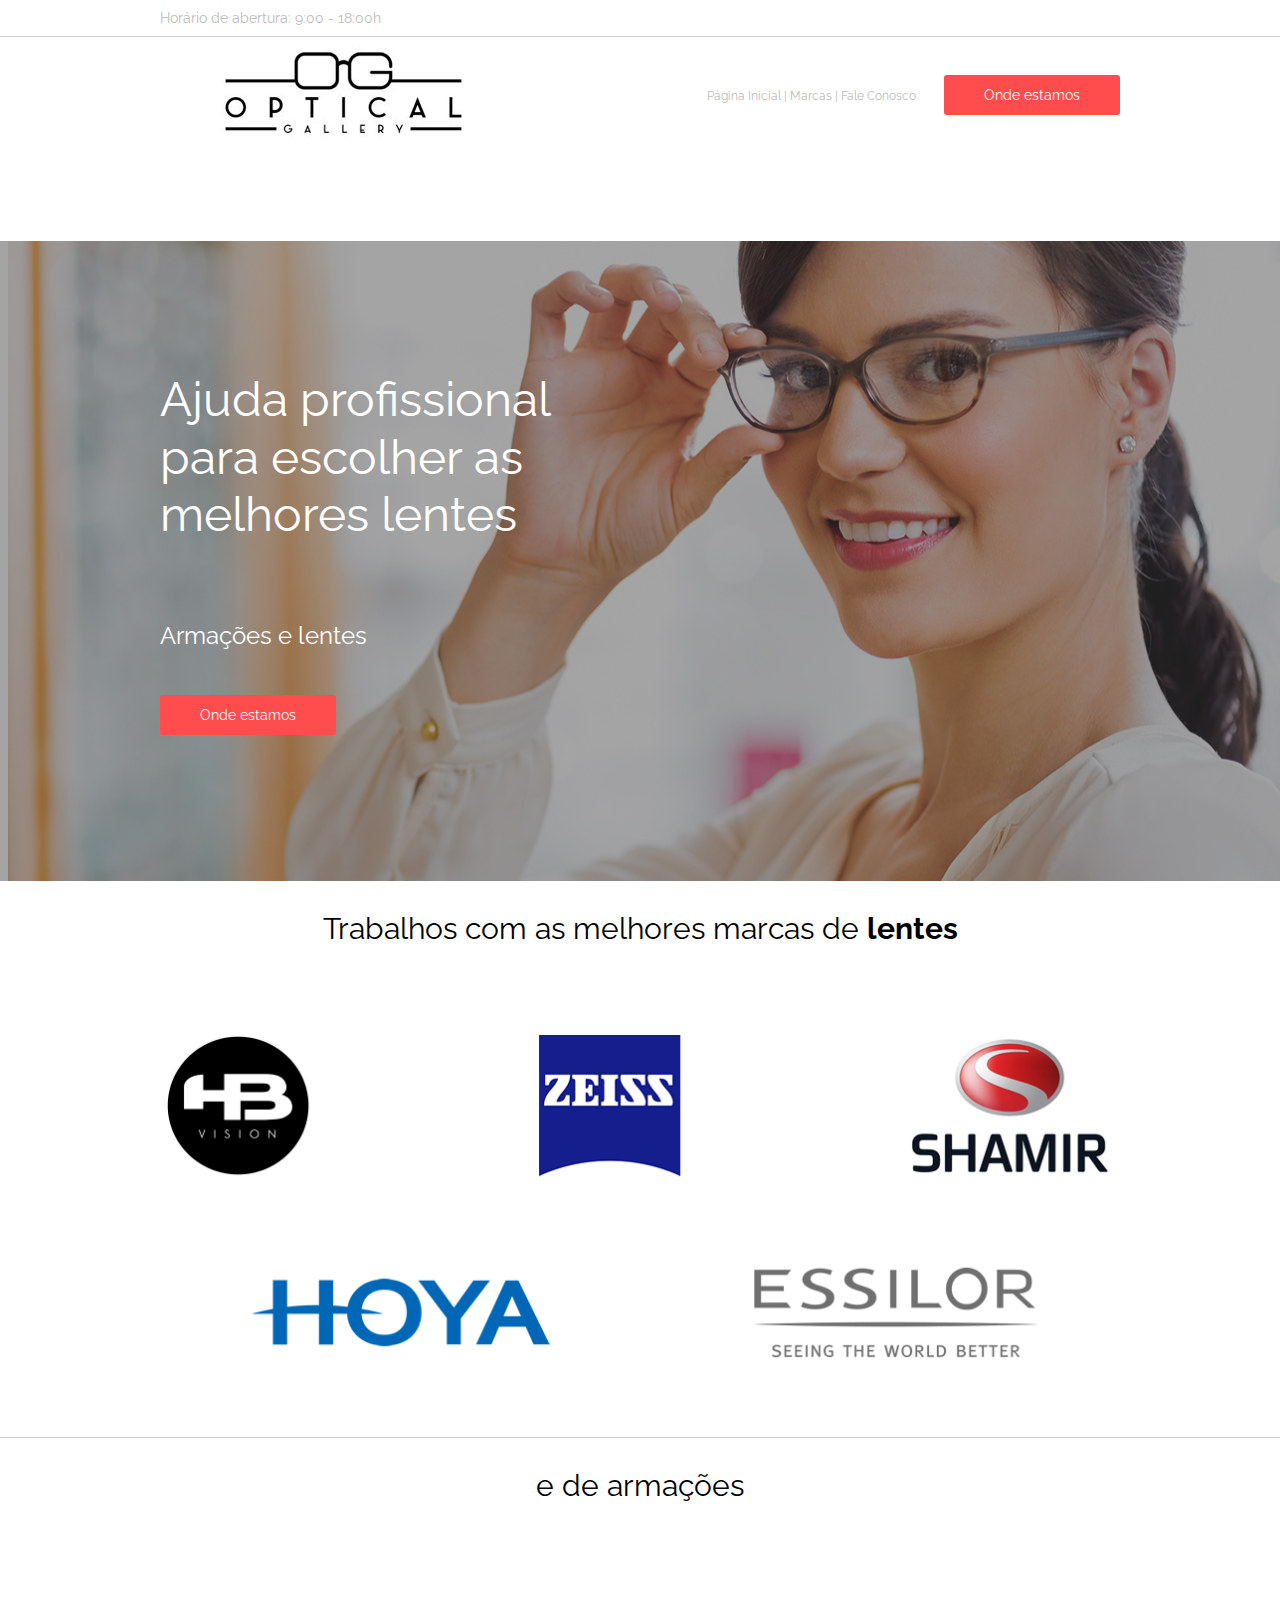
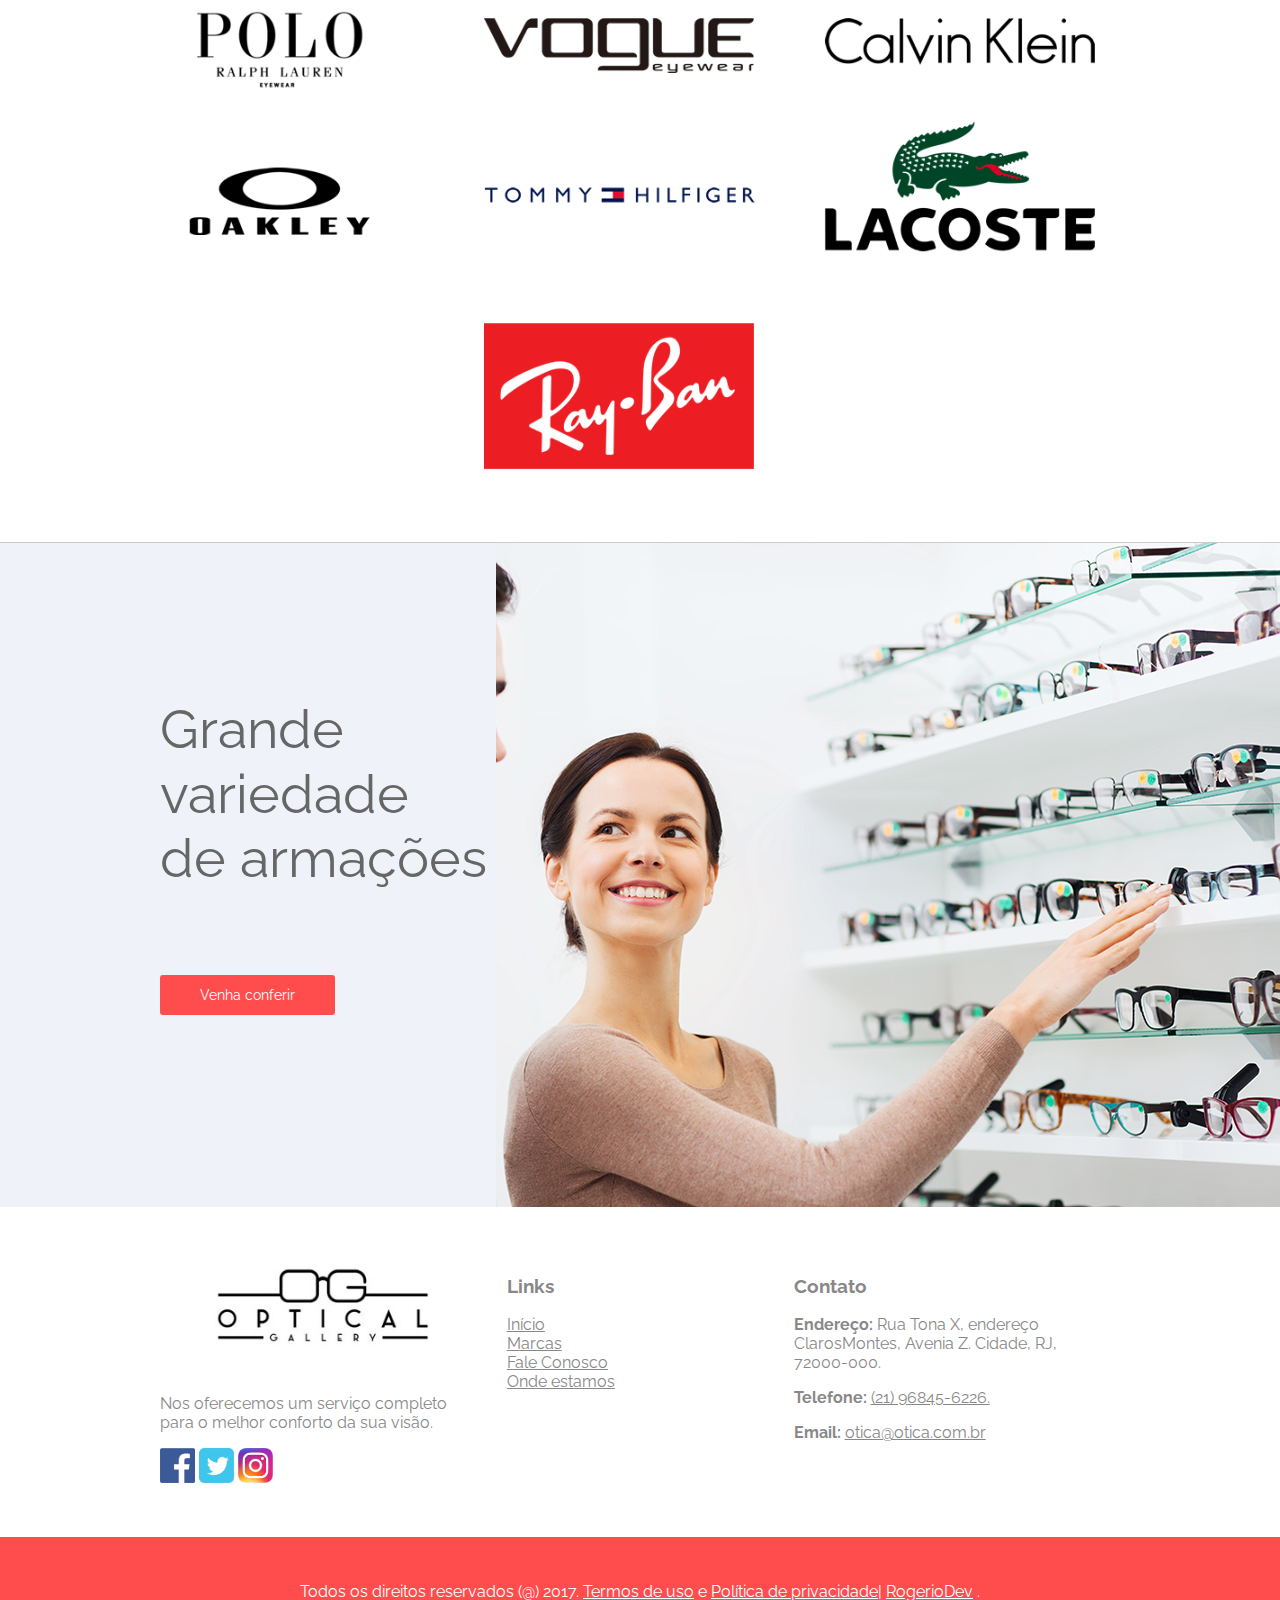
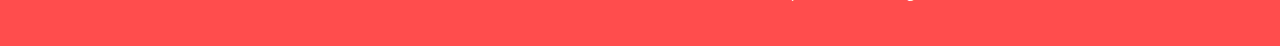
<file: index.html>
<!DOCTYPE html>
<html lang="pt-BR">
    <head>
        <!-- Configuração, Importação de recursos etc... -->
        <!--
            CSS Inline(na linha), CSS Interno e CSS Externo.
        -->
        <link rel="stylesheet" type="text/css" href="css/style.css" />
        <meta charset="utf-8" />
    </head>
    <body>
        
        
        <header>
            <div class="modal">
                <a>X</a>
                <h2>Ofertas de 10%</h2>
                <p>
                    <form name="modal_form" method="get">
                        Digite o seu e-mail e ganhe 10% de desconto em qualquer compra:
                        <br />
                        <br />
                        <input type="text" name="email" placeholder="E-mail" autocomplete="off"
                        />
                        <br />
                        <span class="nao_valido">E-mail inválido</span>
                        <br />
                        <br />
                        <input type="submit" value="Enviar" class="btn_destaque" />
                    </form>
                </p>
            </div>
            
            <div class="barra_superior">
                <div class="container">
                    Horário de abertura: 9:00 - 18:00h
                </div>
            </div>
            
            
            <div class="container">
                <img class="logo" alt="Logo da empresa" title="Aqui é apresentado a logo da empresa XYZ" src="img/logo.jpg" />
                
                <nav>
                    <a href="index.html">Página Inicial</a> | 
                    <a href="index.html#marcas">Marcas</a> | 
                    <a title="Vai para a página de fale conosco" href="faleconosco.html">Fale Conosco</a> 
                    <a class="btn_destaque" href="ondeestamos.html">Onde estamos</a>
                </nav>
            </div>
            
        </header>
        <br class="clearfix" />
        <section class="sec01">
            <div class="container">
                <p class="titulo">
                    Ajuda profissional<br >
                    para escolher as<br />
                    melhores lentes
                </p>


                <p>Armações e lentes</p>

                <a href="ondeestamos.html" class="btn_destaque">Onde estamos</a>
            </div>
        </section>
        <a name="marcas" />
        <section class="sec02">
            <div class="container">
                <p>
                    Trabalhos com as melhores marcas de <strong>lentes</strong>
                </p>

                <img alt="Logo de marcas(Lentes)" src="img/LogoLentes.png" />
            </div>
        </section>
        <section class="sec02">
            <div class="container">
                <p>e de armações</p>
                <img alt="Logo de marcas(Armações)" src="img/LogoArmacoes.png" />
            </div>
        </section>
        
        <section class="sec03">
            <div class="container">
                <div class="largura40">
                    <p>
                        Grande <br />
                        variedade <br />
                        de armações
                    </p>

                    <a href="ondeestamos.html" class="btn_destaque">Venha conferir</a>
                </div>
            </div>
        </section>
        <br class="clearfix" />
        <footer>
            <div class="container">
                <div class="um_terco">
                    <div class="container_logo">
                        <img class="logo" alt="Logo da empresa" title="Aqui é apresentado a logo da empresa XYZ" src="img/logo.jpg" />
                    </div>
                    <p>
                        Nos oferecemos um serviço completo para o melhor conforto da sua visão.
                    </p>
                    <div class="container_logo">
                        <a href="#"><img alt="Link para Facebook" src="img/facebook.jpg" /></a>
                        <a href="#"><img alt="Link para Twitter" src="img/twitter.jpg"  /></a>
                        <a href="#"><img alt="Link para Instagram" src="img/Instragram.jpg"  /></a>
                    </div>
                    
                </div>
                <div class="um_terco">
                    <div class="margem_esquerda">
                        <h3>Links</h3>
                    
                        <a alt="Vai para a página inicial do site" href="index.html">Início</a><br />
                        <a alt="Vai para a lista de marcas que trabalhamos" href="index.html#marcas">Marcas</a><br />
                        <a title="Vai para a página de fale conosco" href="faleconosco.html">Fale Conosco</a><br />
                        <a href="ondeestamos.html">Onde estamos</a><br />
                    </div>
                </div>
                <div class="um_terco">
                    <h3>Contato</h3>
                    
                    <p><strong>Endereço:</strong> Rua Tona X, endereço ClarosMontes, Avenia Z.
                    Cidade, RJ, 72000-000.</p>
                    
                    <p><strong>Telefone:</strong> <a href="tel:21968456226">(21) 96845-6226.</a></p>
                    
                    <p><strong>Email:</strong> <a href="mailto:otica@otica.com.br">otica@otica.com.br</a></p>
                </div>
            </div>
            <br class="clearfix" />
            <div class="direitos_reservados">
                Todos os direitos reservados (@) 2017. <a href="termodeuso.html">Termos de uso</a> e <a href="politicaprivacidade.html">Política de privacidade</a>| <a href="https://github.com/rogeriofsampaio">RogerioDev</a> .
            </div>
        </footer>
        <script type="text/javascript" src="js/script.js"></script>
        
    </body>
</html>
</file>
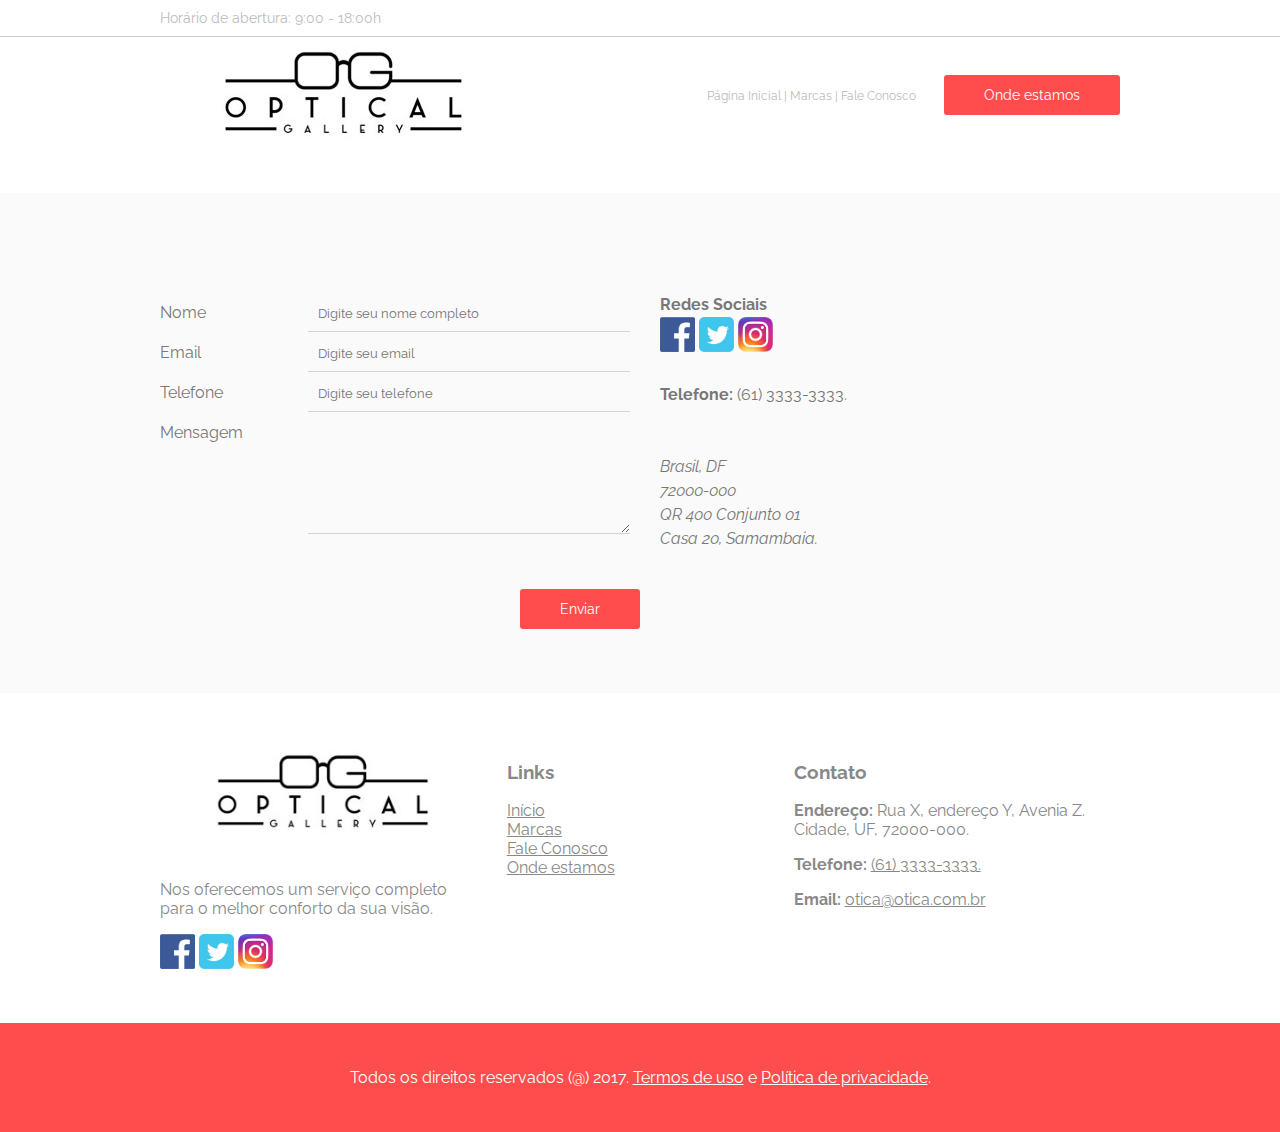
<file: faleconosco.html>
<!DOCTYPE html>
<html>
    <head>
        <title>Fale conosco</title>
        <link rel="stylesheet" type="text/css" href="css/style.css" />
        <meta charset="utf-8" />
        
    </head>
    <body>
        <header>
            <div class="barra_superior">
                <div class="container">
                    Horário de abertura: 9:00 - 18:00h
                </div>
            </div>
            
            
            <div class="container">
                <img class="logo" alt="Logo da empresa" title="Aqui é apresentado a logo da empresa XYZ" src="img/logo.jpg" />
                
                <nav>
                    <a href="index.html">Página Inicial</a> | 
                    <a href="index.html#marcas">Marcas</a> | 
                    <a title="Vai para a página de fale conosco" href="faleconosco.html">Fale Conosco</a> 
                    <a class="btn_destaque" href="ondeestamos.html">Onde estamos</a>
                </nav>
            </div>
            
        </header>
        <br class="clearfix" />
        <section class="sec_fale">
            <div class="container">
                <div class="metade">
                    <!--
                        Metodo:
                        - GET: Dados são passados pela URL.
                        - POST: Dados são passados pela Requisição.
                    -->
                    <form name="form_contato" enctype="application/x-www-form-urlencoded" method="GET">
                        <label for="NomeCompleto">Nome</label>
                        <input id="NomeCompleto" type="text" name="Nome_Completo" placeholder="Digite seu nome completo" />
                        <br />
                        <label for="Email">Email</label>
                        <input id="Email" type="text" name="Email" placeholder="Digite seu email" />
                        <br />

                        <label for="Telefone">Telefone</label>
                        <input id="Telefone" type="text" name="Telefone" placeholder="Digite seu telefone" />
                        <br />

                        <label for="Mensagem">Mensagem</label>
                        <textarea name="Mensagem"></textarea>
                        <br />
                        <span class="texto"></span>
                        <br />
                        <input type="submit" value="Enviar"/>
                    </form>
                </div>
                <div class="metade">
                    <div>

                        <strong>Redes Sociais</strong>
                        <br />
                        <a href="#"><img alt="Link para Facebook" src="img/facebook.jpg" /></a>
                        <a href="#"><img alt="Link para Twitter" src="img/twitter.jpg"  /></a>
                        <a href="#"><img alt="Link para Instagram" src="img/Instragram.jpg"  /></a>
                        <br />
                        <br />
                        <strong>Telefone:</strong> (61) 3333-3333.

                    </div>
                    <br />
                    <br />
                    <address>
                        Brasil, DF
                        <br />
                        72000-000
                        <br />
                        QR 400 Conjunto 01
                        <br />
                        Casa 20, Samambaia.
                    </address>
                </div>
            </div>
        </section>
        <br class="clearfix" />
        <footer>
            <div class="container">
                <div class="um_terco">
                    <div class="container_logo">
                        <img class="logo" alt="Logo da empresa" title="Aqui é apresentado a logo da empresa XYZ" src="img/logo.jpg" />
                    </div>
                    <p>
                        Nos oferecemos um serviço completo para o melhor conforto da sua visão.
                    </p>
                    <div class="container_logo">
                        <a href="#"><img alt="Link para Facebook" src="img/facebook.jpg" /></a>
                        <a href="#"><img alt="Link para Twitter" src="img/twitter.jpg"  /></a>
                        <a href="#"><img alt="Link para Instagram" src="img/Instragram.jpg"  /></a>
                    </div>
                    
                </div>
                <div class="um_terco">
                    <div class="margem_esquerda">
                        <h3>Links</h3>
                    
                        <a alt="Vai para a página inicial do site" href="index.html">Início</a><br />
                        <a alt="Vai para a lista de marcas que trabalhamos" href="index.html#marcas">Marcas</a><br />
                        <a title="Vai para a página de fale conosco" href="faleconosco.html">Fale Conosco</a><br />
                        <a href="ondeestamos.html">Onde estamos</a><br />
                    </div>
                </div>
                <div class="um_terco">
                    <h3>Contato</h3>
                    
                    <p><strong>Endereço:</strong> Rua X, endereço Y, Avenia Z.
                    Cidade, UF, 72000-000.</p>
                    
                    <p><strong>Telefone:</strong> <a href="tel:6133333333">(61) 3333-3333.</a></p>
                    
                    <p><strong>Email:</strong> <a href="mailto:otica@otica.com.br">otica@otica.com.br</a></p>
                </div>
            </div>
            <br class="clearfix" />
            <div class="direitos_reservados">
                Todos os direitos reservados (@) 2017. <a href="termodeuso.html">Termos de uso</a> e <a href="politicaprivacidade.html">Política de privacidade</a>.
            </div>
        </footer>
        <script type="text/javascript" src="js/script.js"></script>
    </body>
</html>
</file>
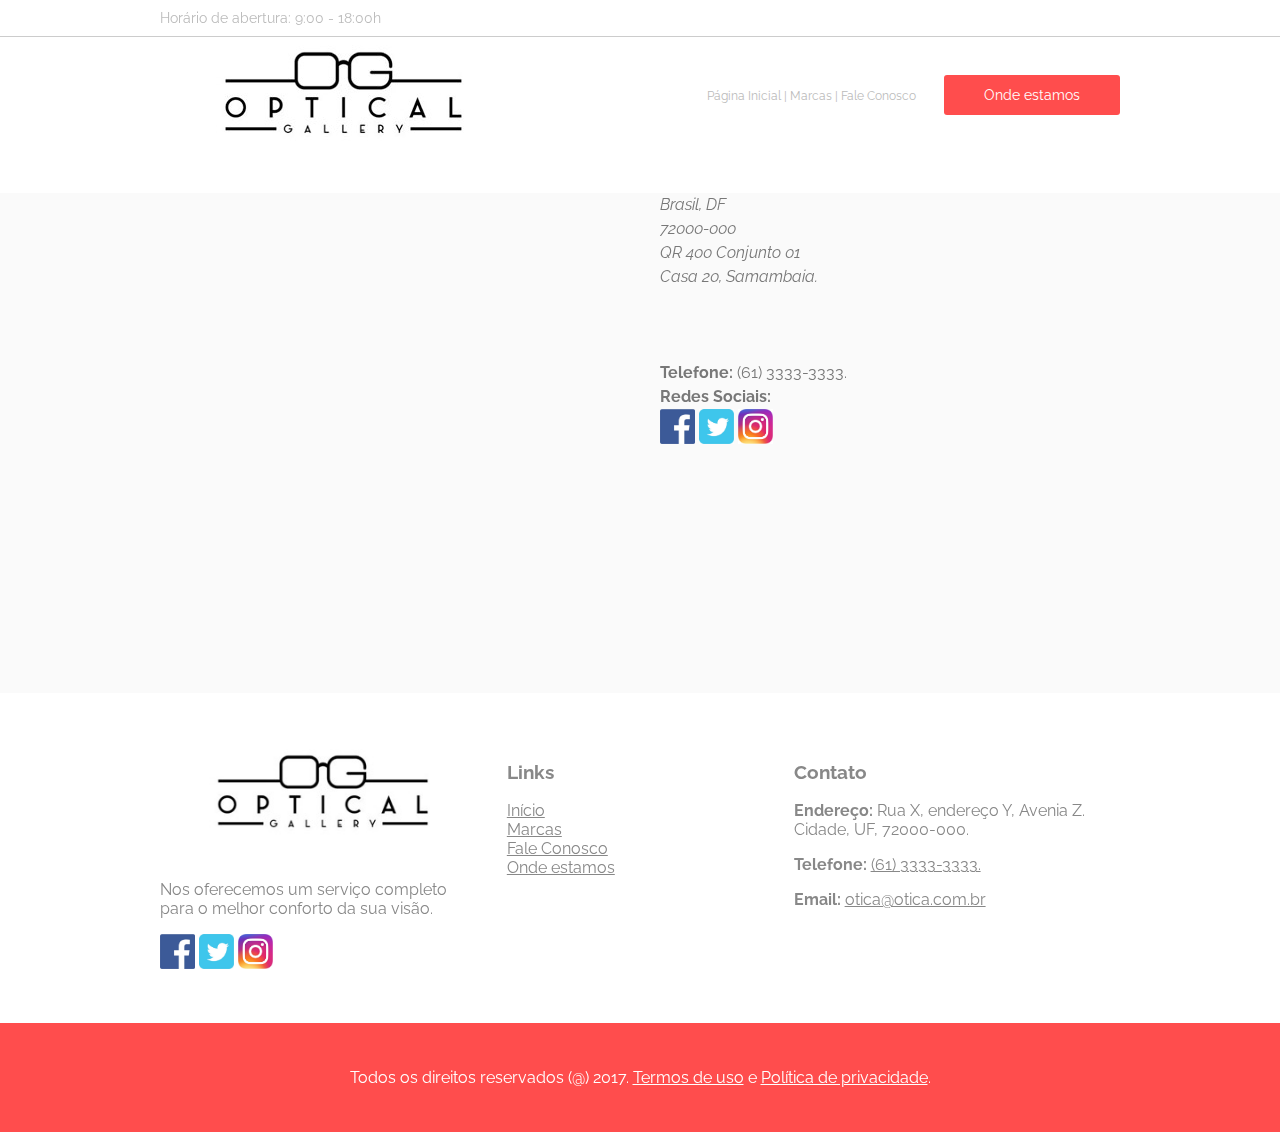
<file: ondeestamos.html>
<!DOCTYPE html>
<html lang="pt-BR">
    <head>
        <title>Onde estamos</title>
        <link rel="stylesheet" type="text/css" href="css/style.css" />
        <meta charset="utf-8" />
    </head>
    <body>
        <header>
            <div class="barra_superior">
                <div class="container">
                    Horário de abertura: 9:00 - 18:00h
                </div>
            </div>
            
            
            <div class="container">
                <img class="logo" alt="Logo da empresa" title="Aqui é apresentado a logo da empresa XYZ" src="img/logo.jpg" />
                
                <nav>
                    <a href="index.html">Página Inicial</a> | 
                    <a href="index.html#marcas">Marcas</a> | 
                    <a title="Vai para a página de fale conosco" href="faleconosco.html">Fale Conosco</a> 
                    <a class="btn_destaque" href="ondeestamos.html">Onde estamos</a>
                </nav>
            </div>
            
        </header>
        <br class="clearfix" />
        <section class="sec_onde">
            <div class="container">
                
                <div class="metade">
                    <!-- Mapas, Youtube, Propaganda -->
                    <iframe src="https://www.google.com/maps/embed?pb=!1m14!1m12!1m3!1d245795.5082910491!2d-47.93735785!3d-15.72176215!2m3!1f0!2f0!3f0!3m2!1i1024!2i768!4f13.1!5e0!3m2!1spt-BR!2sbr!4v1499197524679" width="100%" height="500" frameborder="0" style="border:0" allowfullscreen></iframe>
                </div>
                <div class="metade">
                    
                    
                    <address>
                        Brasil, DF
                        <br />
                        72000-000
                        <br />
                        QR 400 Conjunto 01
                        <br />
                        Casa 20, Samambaia.
                    </address>
                    <br />
                    <br />
                    <br />
                    <div>
                        <strong>Telefone:</strong> (61) 3333-3333.
                        <br />
                        <strong>Redes Sociais: </strong>
                        <br />
                        <a href="#"><img alt="Link para Facebook" src="img/facebook.jpg" /></a>
                        <a href="#"><img alt="Link para Twitter" src="img/twitter.jpg"  /></a>
                        <a href="#"><img alt="Link para Instagram" src="img/Instragram.jpg"  /></a>
                    </div>
                </div>
            </div>
        </section>
        
        
        
        <br class="clearfix" />
        <footer>
            <div class="container">
                <div class="um_terco">
                    <div class="container_logo">
                        <img class="logo" alt="Logo da empresa" title="Aqui é apresentado a logo da empresa XYZ" src="img/logo.jpg" />
                    </div>
                    <p>
                        Nos oferecemos um serviço completo para o melhor conforto da sua visão.
                    </p>
                    <div class="container_logo">
                        <a href="#"><img alt="Link para Facebook" src="img/facebook.jpg" /></a>
                        <a href="#"><img alt="Link para Twitter" src="img/twitter.jpg"  /></a>
                        <a href="#"><img alt="Link para Instagram" src="img/Instragram.jpg"  /></a>
                    </div>
                    
                </div>
                <div class="um_terco">
                    <div class="margem_esquerda">
                        <h3>Links</h3>
                    
                        <a alt="Vai para a página inicial do site" href="index.html">Início</a><br />
                        <a alt="Vai para a lista de marcas que trabalhamos" href="index.html#marcas">Marcas</a><br />
                        <a title="Vai para a página de fale conosco" href="faleconosco.html">Fale Conosco</a><br />
                        <a href="ondeestamos.html">Onde estamos</a><br />
                    </div>
                </div>
                <div class="um_terco">
                    <h3>Contato</h3>
                    
                    <p><strong>Endereço:</strong> Rua X, endereço Y, Avenia Z.
                    Cidade, UF, 72000-000.</p>
                    
                    <p><strong>Telefone:</strong> <a href="tel:6133333333">(61) 3333-3333.</a></p>
                    
                    <p><strong>Email:</strong> <a href="mailto:otica@otica.com.br">otica@otica.com.br</a></p>
                </div>
            </div>
            <br class="clearfix" />
            <div class="direitos_reservados">
                Todos os direitos reservados (@) 2017. <a href="termodeuso.html">Termos de uso</a> e <a href="politicaprivacidade.html">Política de privacidade</a>.
            </div>
        </footer>
        <script type="text/javascript" src="js/script.js"></script>
    </body>
</html>
</file>
<file: css/style.css>
@import url('https://fonts.googleapis.com/css?family=Raleway');

@font-face {
    font-family: "Florentia";
    src:url("fonts/Florentia-Thin-trial.ttf");
}

.clearfix {
    clear: both;
}
body {
    margin: 0px;
    font-family: "Raleway", "Florentia", sans-serif;
}

textarea, input {
    font-family: "Raleway", "Florentia", sans-serif;
}
.barra_superior {
    border-bottom: 1px solid rgb(204, 204, 204);
    color: rgb(187, 187, 187);
    padding-top: 10px;
    padding-bottom: 10px;
    font-size: 14px;
}
.container {
    max-width: 960px;
    width: 100%;
    margin: 0 auto;
}


nav {
    color: rgb(187, 187, 187);
    font-size: 12px;
    float: right;
    margin-top: 50px;
}
nav a {
    color: rgb(187, 187, 187);
    text-decoration: none;
}
nav a.btn_destaque {
    margin-left: 25px;
}

.btn_destaque, .metade input[type=submit] {
    border:none;
    background-color: rgb(255, 77,77);
    color: white;
    padding: 12px 40px;
    border-radius: 3px;
    font-size: 14px;
    text-decoration: none;
}
.sec01 {
    height: 640px;
    color: white;
    background-image: url(../img/Home.png);
    background-repeat: no-repeat;
    background-position: center;
    background-color: rgb(164, 164, 164);
}
.sec01 p.titulo {
    font-size: 48px;
    padding-top: 130px;
}
.sec01 p {
    font-size: 24px;
    padding-bottom: 30px;
    line-height: 120%;
}
.sec02 {
    border-bottom: 1px solid rgb(204, 204, 204);
}
.sec02 p {
    font-size: 30px;
    text-align: center;
}
.sec02 img {
    width: 100%;
    margin-top: 50px;
    margin-bottom: 50px;
    
}
.sec03 {
    background-color: rgb(239, 243, 249);
    height: 664px;
    background-image: url(../img/Home2.png);
    background-position: right;
    background-repeat: no-repeat;
}
.sec03 p {
    font-size: 54px;
    line-height: 120%;
    color: rgb(102, 102, 102);
    padding-top: 100px;
    padding-bottom: 40px;
}
.largura40 {
    width: 35%;
    float: left;
    background-color: rgb(239, 243, 249);
    height: 664px;
}

.direitos_reservados {
    background-color: rgb(255, 77, 77);
    color: white;
    text-align: center;
    padding-top: 45px;
    padding-bottom: 45px;
}
.direitos_reservados a {
    color: white;
}
.um_terco {
    width: 33%;
    float: left;
    padding-top: 30px;
    padding-bottom: 50px;
}
.um_terco, .um_terco a {
    color: rgb(136, 136, 136);
}
.um_terco .logo {
    width: 100%;
}
.um_terco img {
    width: 35px;
}
.margem_esquerda{
    margin-left: 30px;
}
.sec_fale, .sec_onde {
    height: 500px;
    background-color: #FAFAFA;
}
.sec_fale .metade {
    padding-top: 100px;
}
.metade {
    width: 50%;
    float: left;
    line-height: 150%;
    color: rgb(120, 120, 120);
}
.metade div, .metade address {
    margin-left: 20px;
}
.metade form {
    line-height: 250%;
}
.metade form input[type=text], textarea, .modal input[type=text] {
    border: none;
    border-bottom: 1px solid lightgray;
    width: 63%;
    background-color: #FAFAFA;
    padding: 10px;
}
.metade textarea {
    min-height: 100px;
}
.metade input[type=submit] {
    float:right;
}
.metade img {
    width: 35px;
}
.metade label {
    width: 30%;
    display: inline-block;
    vertical-align: top;
}
/* Tablets e Computadores */
@media screen and (min-width: 481px) and (max-width: 1366px){
    
}
/* Smartphones */
@media screen and (max-width: 480px) {
    .barra_superior .container {
        margin-left: 10px;
    }
    .logo {
        width: 100%;
    }
    nav {
        float: none;
        margin-left: 10px;
        text-align: center;
        font-size: 18px;
    }
    nav .btn_destaque {
        margin-left: 0px !important;
    }
    .sec01 p, .sec01 .btn_destaque {
        margin-left: 20px;
    }
    .sec03 {
        background-image: none;
        height: 450px;
        text-align: center;
        border-bottom: 1px solid rgb(204, 204, 204);
    }
    .sec03 p {
        padding-top: 10px;
    }
    .largura40 {
        width: 100%;
        height: 450px;
    }
    .um_terco {
        width: 100%;
        border-bottom: 1px solid rgb(204, 204, 204);
        padding-left: 20px;
    }
    .margem_esquerda {
        margin-left: 0px;
    }
    .um_terco .logo{
        width: 50%;
    }
    .container_logo {
        text-align: center;
    }
}


.modal {
    display: none;
    position: fixed;
    width: 400px;
    min-height: 200px;
    background-color: white;
    top: 50%;
    margin-top: -100px;
    left: 50%;
    margin-left: -200px;
    padding: 20px;
    border-radius: 4px;
}
.modal input[type=text] {
    width: 95%;
    background-color: white;
}
.modal a {
    float: right;
    font-size: 24px;
    text-decoration: none;
    color: black;
    cursor: pointer;
}
span.nao_valido {
    color: red;
    display: none;
}

input.nao_valido, textarea.nao_valido {
    border-bottom: 1px solid red !important;
}
.texto {
    color: gray;
    float:right;
    font-size: 12px;
    line-height: 12px;
}
</file>
